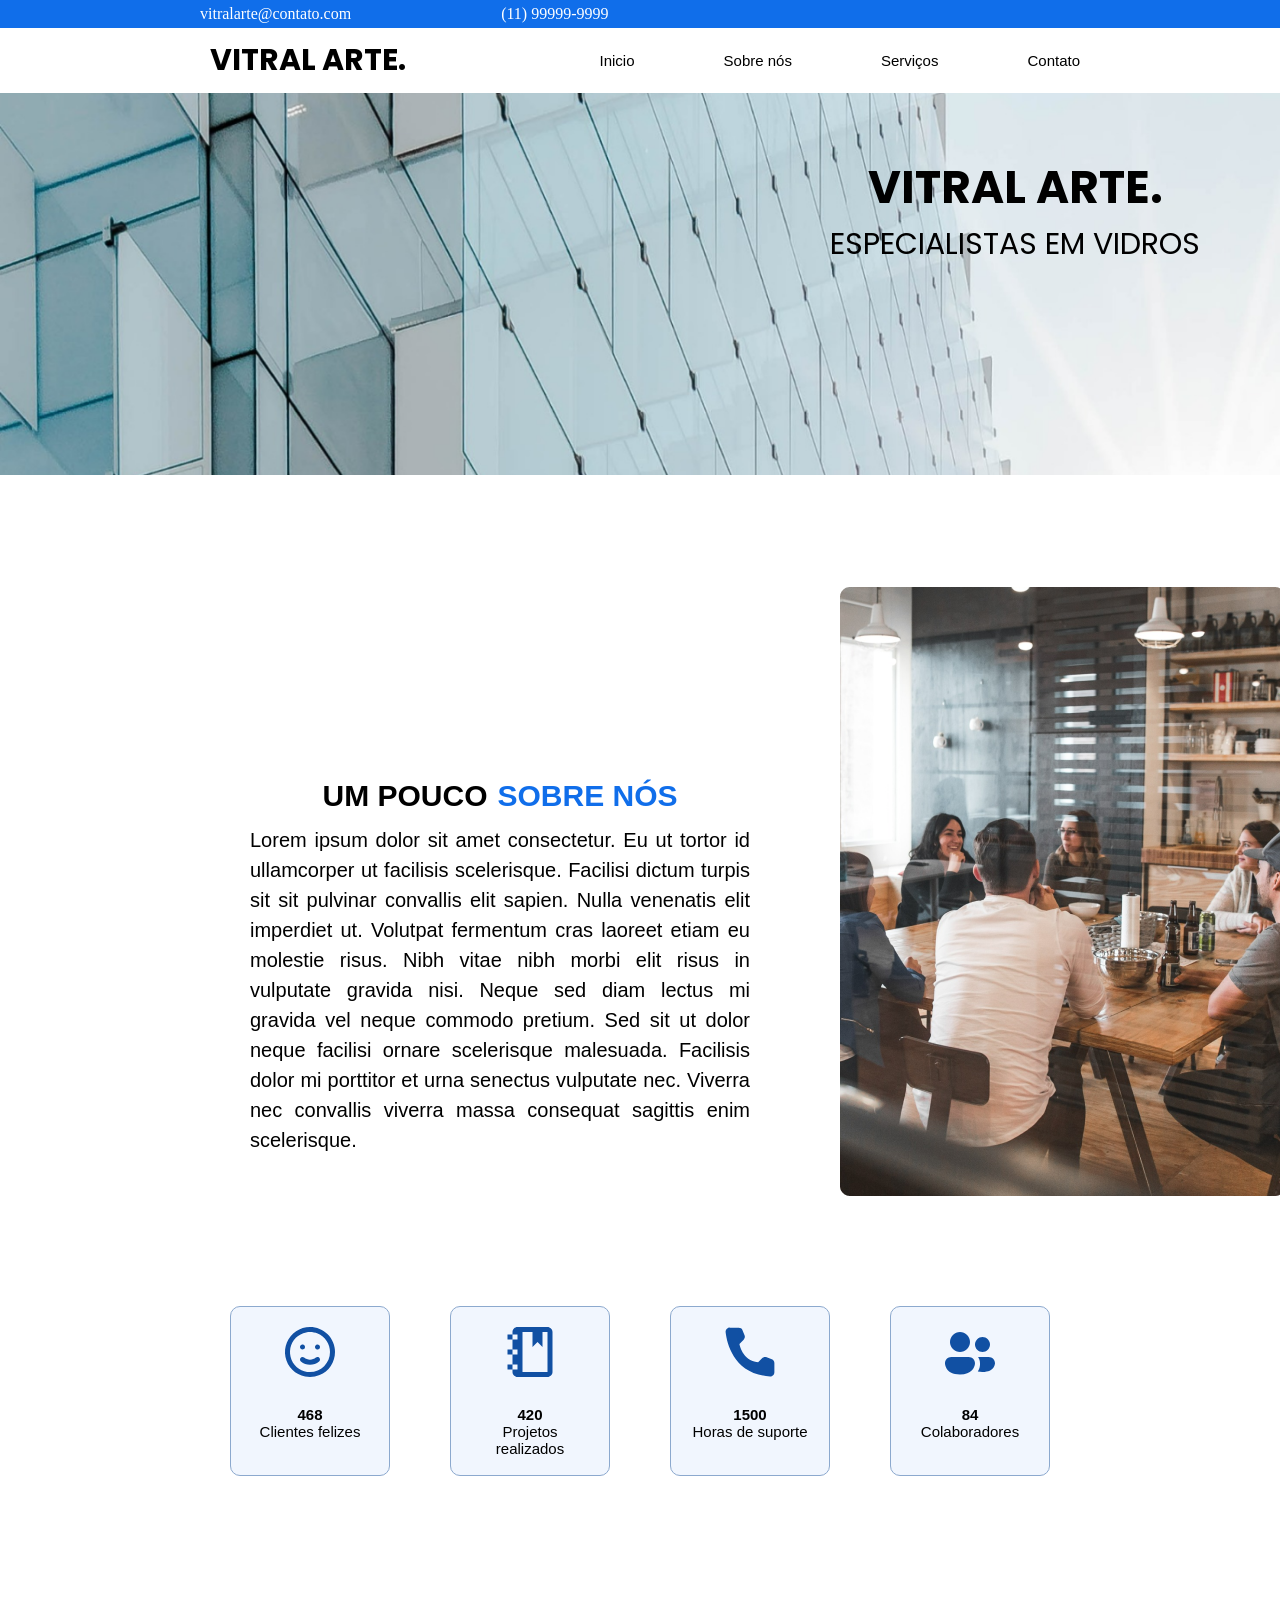
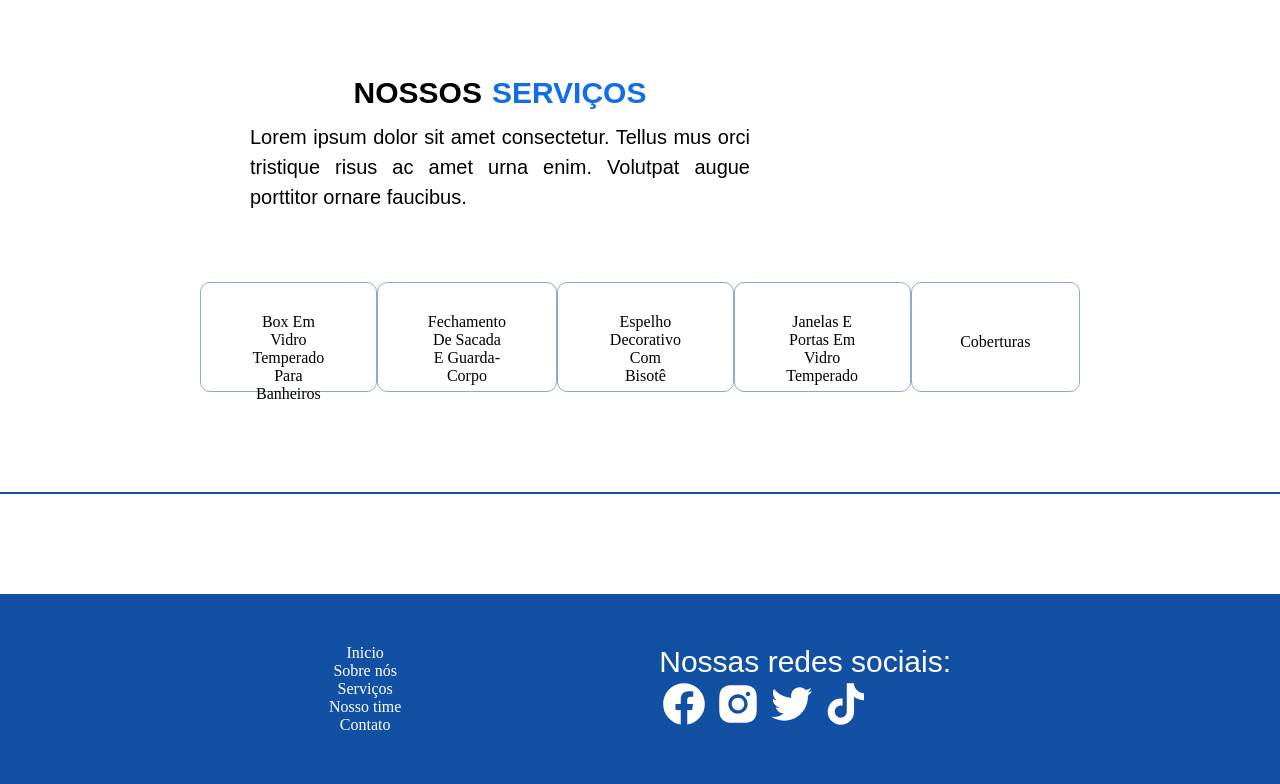
<file: index.html>
<!DOCTYPE html>
<html lang="pt-br">
<head>
    <meta charset="UTF-8">
    <meta name="viewport" content="width=device-width, initial-scale=1.0">
    <title>Vitral arte</title>
    <link rel="stylesheet" href="stylee.css">
</head>
<body>

    <header id="header">
        <div class="container">
            <p class="texto">vitralarte@contato.com</p>
            <p class="texto">(11) 99999-9999</p>
        </div>
    </header>


    <main id="main">
        <div class="container">
            <div class="logo">
                <h1 class="titulo"><b>VITRAL ARTE.</b></h1>
            </div>
            <nav class="menu">
                <a href="" class="item">Inicio</a>
                <a href="" class="item">Sobre nós</a>
                <a href="" class="item">Serviços</a>
                <a href="" class="item">Contato</a>
            </nav>
        </div>
        <div class="imagem">
            <img src="Img/Vitral.png" alt="">
        </div>
    </main>
    

    <section class="section primeira">
        <div class="vitral">
            <h1 class="titulo"><b>VITRAL ARTE.</b></h1>
            <p class="texto">ESPECIALISTAS EM VIDROS</p>
        </div>
        <div class="container">
            <div class="sobrenos">
                <div class="colores">
                    <div class="h1">
                    <h1 class="color"><b>UM POUCO</b></h1>
                    <h1 class="colors"><b>SOBRE NÓS</b></h1>
                    </div>
                    <p class="texto">Lorem ipsum dolor sit amet consectetur. Eu ut tortor id ullamcorper ut facilisis scelerisque. Facilisi dictum turpis sit sit pulvinar convallis elit sapien. Nulla venenatis elit imperdiet ut. Volutpat fermentum cras laoreet etiam eu molestie risus. Nibh vitae nibh morbi elit risus in vulputate gravida nisi. Neque sed diam lectus mi gravida vel neque commodo pretium. Sed sit ut dolor neque facilisi ornare scelerisque malesuada. Facilisis dolor mi porttitor et urna senectus vulputate nec. Viverra nec convallis viverra massa consequat sagittis enim scelerisque.</p>

                </div>
                <img src="Img/Equipe.png" alt="" class="equipe">
            </div>
        </div>
    </section>


    <section class="section segunda">
        <div class="container">
            <div class="caixas">
                <div class="caixa">
                    <div class="imagem">
                        <img src="Img/rosto.svg" alt="">
                    </div>
                    <h1 class="texto"><b>468</b></h1>
                    <p class="texto">Clientes felizes</p>
                </div>
                <div class="caixa">
                    <div class="imagem">
                        <img src="Img/planner.svg" alt="">
                    </div>
                    <h1 class="texto"><b>420</b></h1>
                    <p class="texto">Projetos realizados</p>
                </div>
                <div class="caixa">
                    <div class="imagem">
                        <img src="Img/telefone.svg" alt="">
                    </div>
                    <h1 class="texto"><b>1500</b></h1>
                    <p class="texto">Horas de suporte</p>
                </div>
                <div class="caixa">
                    <div class="imagem">
                        <img src="Img/pessoas.svg" alt="">
                    </div>
                    <h1 class="texto"><b>84</b></h1>
                    <p class="texto">Colaboradores</p>
                </div>
            </div>
        </div>
    </section>


    <section class="section terceira">
        <div class="container">
            <div class="sobrenos">
                <div class="colores">
                    <div class="h1">
                    <h1 class="color"><b>NOSSOS</b></h1>
                    <h1 class="colors"><b>SERVIÇOS</b></h1>
                    </div>
                    <p class="texto">Lorem ipsum dolor sit amet consectetur. Tellus mus orci tristique risus ac amet urna enim. Volutpat augue porttitor ornare faucibus.</p>

                </div>
            </div>
        
            <div class="caixas">
                <div class="caixa"><p>Box Em Vidro Temperado Para Banheiros </p></div>
                <div class="caixa"><p>Fechamento De Sacada E Guarda-Corpo</p></div>
                <div class="caixa"><p>Espelho Decorativo Com Bisotê</p></div>
                <div class="caixa"><p>Janelas E Portas Em Vidro Temperado</p></div>
                <div class="caixaa"><p>Coberturas</p></div>
        </div>
    </div>
    </section>


    <div class="linha-la"></div>

    
    <section class="section quarta">
        <div class="container">

        </div>
    </section>
    
















    <footer id="footer" class="footer">
        <div class="container">
            <nav class="menuredes">
                <a href="#header" class="item">Inicio</a>
                <a href="#sobreNos" class="item">Sobre nós</a>
                <a href="#servicos" class="item">Serviços</a>
                <a href="#equipe" class="item">Nosso time</a>
                <a href="#contato" class="item">Contato</a>
            </nav>
            <div class="redes">
                <h5 class="titulo">Nossas redes sociais:</h5>
                <div class="logos">
                    <img src="Img/facebook.svg" alt=""><a href="" class="rede-social"></a></img>
                    <img src="Img/Instragam.svg" alt=""><a href="" class="rede-social"></a></img>
                    <img src="Img/twitter.svg" alt=""><a href="" class="rede-social"></a></img>
                    <img src="Img/tiktok.svg" alt=""><a href="" class="rede-social"></a></img>
                </div>
            </div>
        </div>
    </footer>












</body>
</html>
</file>
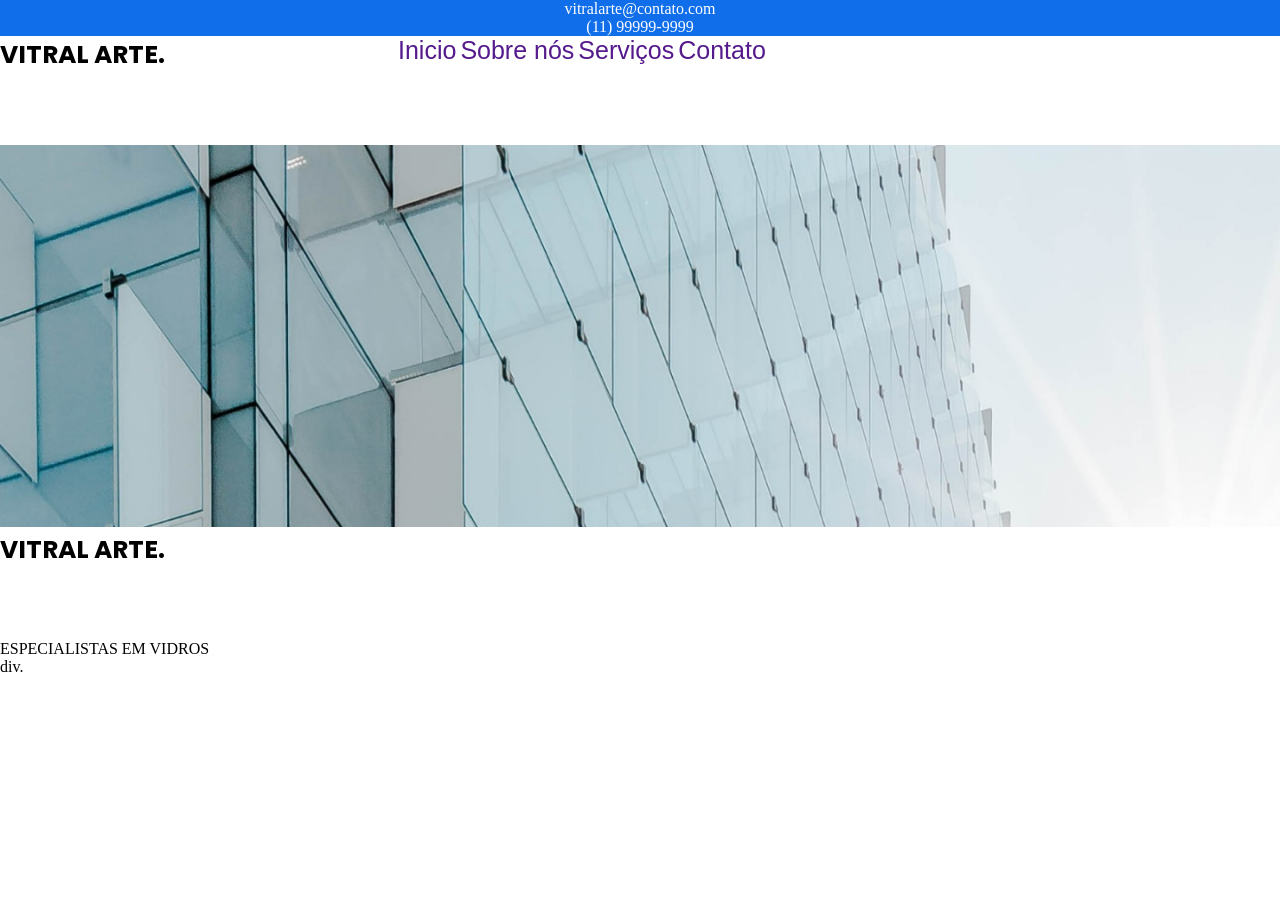
<file: Projeto-VitralArte-main/index.html>
<!DOCTYPE html>
<html lang="pt-br">
<head>
    <meta charset="UTF-8">
    <meta name="viewport" content="width=device-width, initial-scale=1.0">
    <title>Vitral arte</title>
    <link rel="stylesheet" href="stylee.css">
</head>
<body>
    <header id="header">
        <p class="texto">vitralarte@contato.com</p>
        <p class="texto">(11) 99999-9999</p>
    </header>
    <main id="main">
        <div class="container">
            <div class="logo">
                <h1 class="nome"><b>VITRAL ARTE.</b></h1>
            </div>
            <nav class="menu">
                <a href="" class="item">Inicio</a>
                <a href="" class="item">Sobre nós</a>
                <a href="" class="item">Serviços</a>
                <a href="" class="item">Contato</a>
            </nav>
        </div>
        <div class="imagem">
            <img src="Img/Vitral.png" alt="">
        </div>
        <div class="vitral">
            <h1 class="texto"><b>VITRAL ARTE.</b></h1>
            <p class="texto">ESPECIALISTAS EM VIDROS</p>
        </div>
        div.
    </main>
    
</body>
</html>
</file>
<file: stylee.css>
@import url('https://fonts.googleapis.com/css2?family=Poppins:wght@100;200;300;400;500;600;700;800;900&display=swap');

/* RESET CSS */

* {
    border: 0;
    margin: 0;
    padding: 0;
    box-sizing: border-box;
 }

a {
    text-decoration: none;
}

img {
    width: 100%;
    height: auto;
}

 .container {
    display: flex;
    justify-content: space-between;
    align-items: center;
    margin: 0 200px;
    flex-wrap: wrap;
}

 /* FIM RESET CSS */

#header {
    background-color: #106EEA;
}

#header .container {
    display: flex;
    justify-content: left;
    color: white;
}

#header .container p {
    display: flex;
    color: white;
    margin: 5px 150px 5px 0px;
}

 /* MAIN */

#main .container {
    display: flex;
    color: white;
}

#main .container p {
    font: 300 25px 'Poppins', sans-serif;
    display: flex;
    color: white;
    margin: 5px;
}

#main .container .logo h1 {
    font: 300 30px 'Poppins', sans-serif;
    display: flex;
    margin: 10px;
    color: black;
}

#main .container .menu a {
    font: 200 15px 'Open Sans', sans-serif;
    color: black;
}

#main .container .menu .item {
    margin-left: 85px;
}

 /* FIM MAIN */

 /* SECTION PRIMEIRA */

.section .vitral {
    margin:-325px 50px 300px 800px;
}
.section .vitral h1 {
    font: 400 45px 'Poppins', sans-serif;
    text-align: center;
}
.section .vitral p {
    font: 400 30px 'Poppins', sans-serif;
    text-align: center;
}

.primeira .colores {
    font: 400 20px 'Roboto', sans-serif;
    padding: 0px 50px;
    margin-top: 200px;
    display:block;
}

.primeira .colores .h1 {
    display: flex;
    align-items: center;
    justify-content: center;
    margin: 12px 0px;
}

.primeira .colores .h1 .colors {
    color: #106EEA;
    margin-left: 10px;
}


.primeira .colores .texto{
    text-align: justify;
    width: 500px;
    line-height: 30px;
}

.primeira .sobrenos {
    display: flex;
}

.primeira .equipe {
    margin: 20px 40px;
}

 /* FIM SECTION PRIMEIRA */

 /* SECTION SEGUNDA CAIXA AZUL*/

.segunda .caixa .texto {
    font: 100 15px 'Roboto', sans-serif;
}

.segunda .caixas {
    display: flex;
    justify-content: space-evenly;
    align-items: center;
    width: 100%;
    margin-top: 90px;
}

.segunda .caixas .imagem img {
    width: 60px;
    height: auto;
    padding-bottom: 20px;
}

.segunda .caixa {
    border: 1px solid #8CA9CE;
    border-radius: 10px;
    text-align: center;
    padding: 15px 20px;
    width: 200px;
    height: 170px;
    margin: 0px 30px;
    background-color: #F1F6FE;
}

/* FIM SECTION SEGUNDA */

/* SECTION TERCEIRA */

.terceira .colores {
    font: 400 20px 'Roboto', sans-serif;
    padding: 0px 50px;
    margin-top: 200px;
    display:block;
}

.terceira .colores .h1 {
    display: flex;
    align-items: center;
    justify-content: center;
    margin: 12px 0px;
}

.terceira .colores .h1 .colors {
    color: #106EEA;
    margin-left: 10px;
}


.terceira .colores .texto{
    text-align: justify;
    width: 500px;
    line-height: 30px;
}

terceira .sobrenos {
    display: flex;
}

.terceira .caixas {
    display: flex;
    justify-content: space-evenly;
    align-items: center;
    width: 100%;
    margin-top: 70px;
}

.terceira .caixa {
    border: 1px solid #8CA9CE;
    border-radius: 10px;
    text-align: center;
    padding: 30px 50px;
    width: 220px;
    height: 110px;
    background-color: #ffffff;
}

.terceira .caixaa {
    border: 1px solid #8CA9CE;
    border-radius: 10px;
    text-align: center;
    padding: 50px 40px;
    width: 220px;
    height: 110px;
    background-color: #ffffff;
}

/* FIM SECTION TERCEIRA */

.linha-la {
    background-color: #1150A3;
    height: 2px;
    margin: 100px 0px;
}

.linha-le {
    background-color: #FF912D;
    height: 1px;
    margin: 20px 0px;
}
















































/* FOOTER */
#footer {
    background-color: #1150A3;
}

.footer .container {
    justify-content: space-around;
} 
.footer .container .menuredes {
    display: flex;
    flex-direction: column;
    align-items: center;
    margin: 50px 0;
}

.footer .container .menuredes a {
    color: white;
}

.redes .logos img {
    width: 50px;
    height: auto;
}

.redes .titulo {
    font: 500 30px 'Open-Sans Regular', sans-serif ;
    color: white;
}

/* FIM FOOTER */
</file>
<file: Projeto-VitralArte-main/stylee.css>
@import url('https://fonts.googleapis.com/css2?family=Poppins:wght@100;200;300;400;500;600;700;800;900&display=swap');

/* RESET CSS */

* {
    border: 0;
    margin: 0;
    padding: 0;
    box-sizing: border-box;
 }

a {
    text-decoration: none;
}

img {
    width: 100%;
    height: auto;
}

 /* FIM RESET CSS */

#header {
    background-color: #106EEA;
}

#header p {
    display: flex;
    justify-content: center;
    color: white;
}

.container .menu a {
    font: 300 25px 'Open Sans', sans-serif;
}

#main .container {
    display: flex;
}

#main h1 {
    font: 300 25px 'Poppins', sans-serif;
    display: flex;
    width: 398px;
    height: 109px;
    top: 49px;
    left: 129px;

}
</file>
